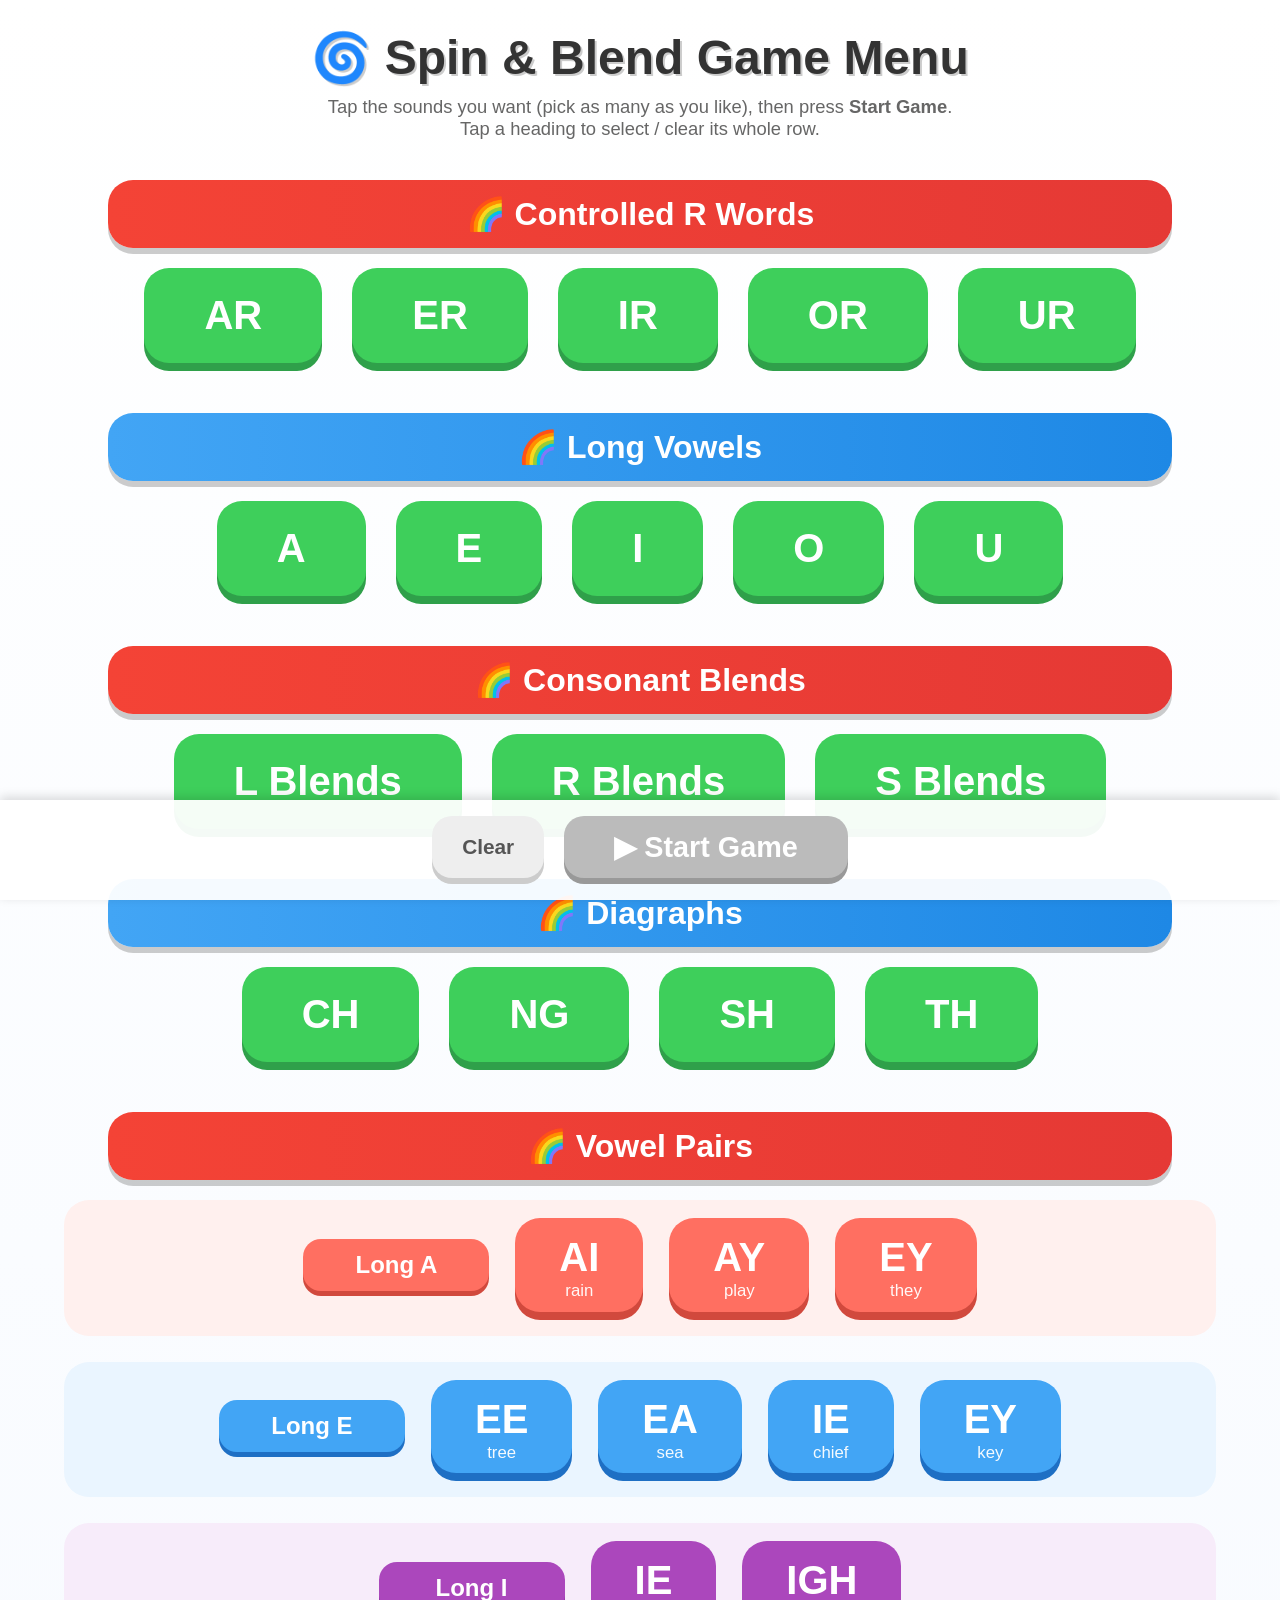
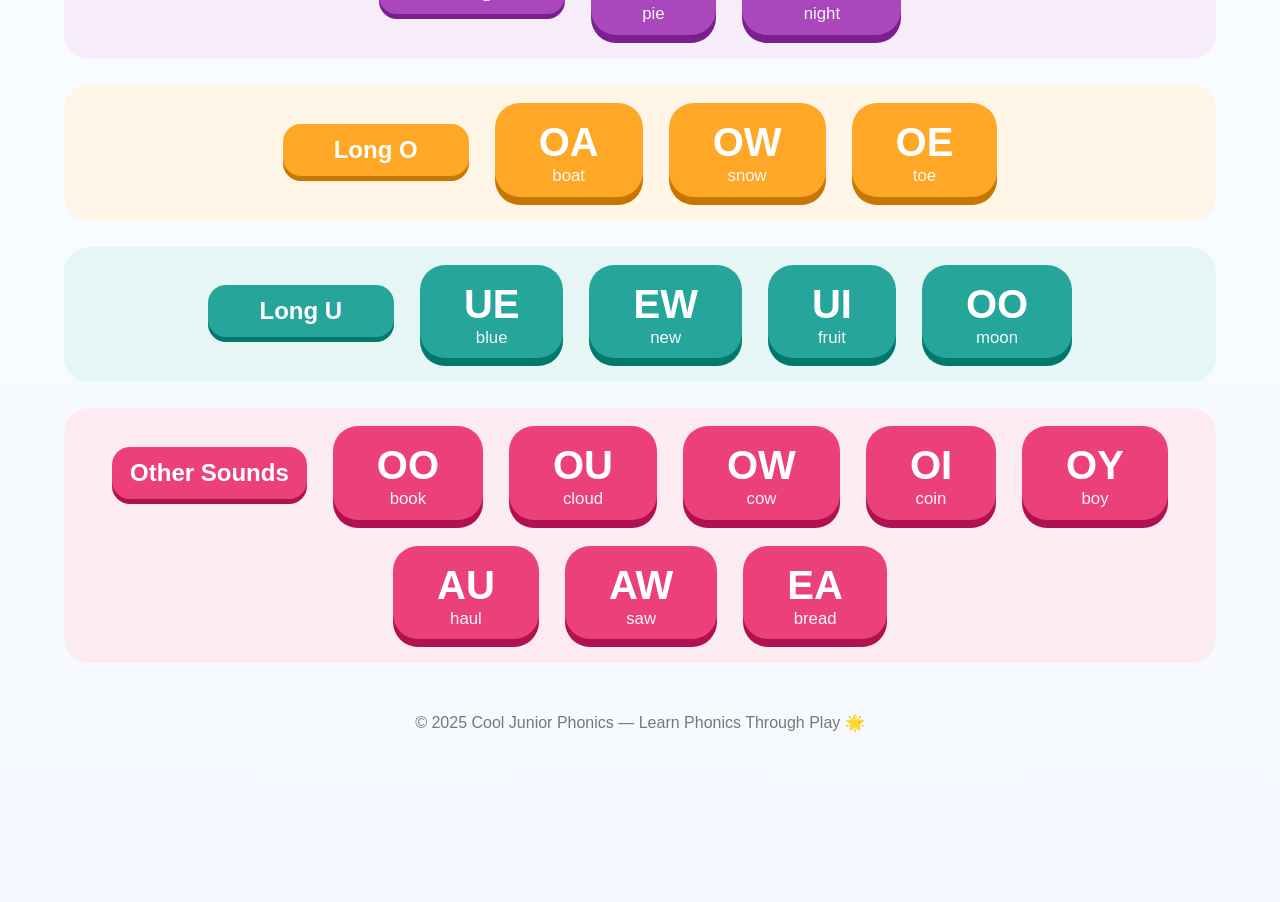
<file: index.html>
<!DOCTYPE html>
<html lang="en">
<head>
  <meta charset="UTF-8">
  <meta name="viewport" content="width=device-width, initial-scale=1.0">
  <meta name="apple-mobile-web-app-capable" content="yes">
  <title>Spin &amp; Blend Game Menu</title>
  <link rel="stylesheet" href="index.css">
</head>
<body>

  <header>
    <h1>🌀 Spin &amp; Blend Game Menu</h1>
    <p class="hint">Tap the sounds you want (pick as many as you like), then press <b>Start Game</b>.<br>Tap a heading to select / clear its whole row.</p>
  </header>

  <!-- Controlled R Words -->
  <div class="banner red" data-group="r">🌈 Controlled R Words</div>
  <div class="menu-container" data-group="r">
    <button class="menu-btn" data-set="controlled_ar">AR</button>
    <button class="menu-btn" data-set="controlled_er">ER</button>
    <button class="menu-btn" data-set="controlled_ir">IR</button>
    <button class="menu-btn" data-set="controlled_or">OR</button>
    <button class="menu-btn" data-set="controlled_ur">UR</button>
  </div>

  <!-- Long Vowels -->
  <div class="banner blue" data-group="long">🌈 Long Vowels</div>
  <div class="menu-container" data-group="long">
    <button class="menu-btn" data-set="longvowels_a">A</button>
    <button class="menu-btn" data-set="longvowels_e">E</button>
    <button class="menu-btn" data-set="longvowels_i">I</button>
    <button class="menu-btn" data-set="longvowels_o">O</button>
    <button class="menu-btn" data-set="longvowels_u">U</button>
  </div>

  <!-- Consonant Blends -->
  <div class="banner red" data-group="blends">🌈 Consonant Blends</div>
  <div class="menu-container" data-group="blends">
    <button class="menu-btn" data-set="consonantblend_l">L Blends</button>
    <button class="menu-btn" data-set="consonantblend_r">R Blends</button>
    <button class="menu-btn" data-set="consonantblend_s">S Blends</button>
  </div>

  <!-- Diagraphs -->
  <div class="banner blue" data-group="dg">🌈 Diagraphs</div>
  <div class="menu-container" data-group="dg">
    <button class="menu-btn" data-set="diagraphs_ch">CH</button>
    <button class="menu-btn" data-set="diagraphs_ng">NG</button>
    <button class="menu-btn" data-set="diagraphs_sh">SH</button>
    <button class="menu-btn" data-set="diagraphs_th">TH</button>
  </div>

  <!-- Vowel Pairs (one colour + one line per sound) -->
  <div class="banner red" data-group="vp">🌈 Vowel Pairs</div>
  <div class="vp-wrap" data-group="vp">

    <div class="vp-row c-a">
      <div class="vp-label">Long A</div>
      <button class="menu-btn vp" data-set="vp_ai">AI<small>rain</small></button>
      <button class="menu-btn vp" data-set="vp_ay">AY<small>play</small></button>
      <button class="menu-btn vp" data-set="vp_ey_a">EY<small>they</small></button>
    </div>

    <div class="vp-row c-e">
      <div class="vp-label">Long E</div>
      <button class="menu-btn vp" data-set="vp_ee">EE<small>tree</small></button>
      <button class="menu-btn vp" data-set="vp_ea">EA<small>sea</small></button>
      <button class="menu-btn vp" data-set="vp_ie_e">IE<small>chief</small></button>
      <button class="menu-btn vp" data-set="vp_ey_e">EY<small>key</small></button>
    </div>

    <div class="vp-row c-i">
      <div class="vp-label">Long I</div>
      <button class="menu-btn vp" data-set="vp_ie_i">IE<small>pie</small></button>
      <button class="menu-btn vp" data-set="vp_igh">IGH<small>night</small></button>
    </div>

    <div class="vp-row c-o">
      <div class="vp-label">Long O</div>
      <button class="menu-btn vp" data-set="vp_oa">OA<small>boat</small></button>
      <button class="menu-btn vp" data-set="vp_ow_o">OW<small>snow</small></button>
      <button class="menu-btn vp" data-set="vp_oe">OE<small>toe</small></button>
    </div>

    <div class="vp-row c-u">
      <div class="vp-label">Long U</div>
      <button class="menu-btn vp" data-set="vp_ue">UE<small>blue</small></button>
      <button class="menu-btn vp" data-set="vp_ew">EW<small>new</small></button>
      <button class="menu-btn vp" data-set="vp_ui">UI<small>fruit</small></button>
      <button class="menu-btn vp" data-set="vp_oo_long">OO<small>moon</small></button>
    </div>

    <div class="vp-row c-x">
      <div class="vp-label">Other Sounds</div>
      <button class="menu-btn vp" data-set="vp_oo_short">OO<small>book</small></button>
      <button class="menu-btn vp" data-set="vp_ou">OU<small>cloud</small></button>
      <button class="menu-btn vp" data-set="vp_ow_ou">OW<small>cow</small></button>
      <button class="menu-btn vp" data-set="vp_oi">OI<small>coin</small></button>
      <button class="menu-btn vp" data-set="vp_oy">OY<small>boy</small></button>
      <button class="menu-btn vp" data-set="vp_au">AU<small>haul</small></button>
      <button class="menu-btn vp" data-set="vp_aw">AW<small>saw</small></button>
      <button class="menu-btn vp" data-set="vp_ea_short">EA<small>bread</small></button>
    </div>

  </div>

  <footer>
    <p>© 2025 Cool Junior Phonics — Learn Phonics Through Play 🌟</p>
  </footer>

  <!-- Start bar -->
  <div id="startBar">
    <button id="clearBtn">Clear</button>
    <button id="startBtn" disabled>▶ Start Game</button>
  </div>

  <script>
    const buttons = [...document.querySelectorAll('.menu-btn')];
    const startBtn = document.getElementById('startBtn');
    const STORE = 'spinblend_selected';

    function selected() {
      return buttons.filter(b => b.classList.contains('selected')).map(b => b.dataset.set);
    }
    function refresh() {
      const n = selected().length;
      startBtn.disabled = n === 0;
      startBtn.textContent = n === 0 ? '▶ Start Game' : `▶ Start Game (${n} sound${n > 1 ? 's' : ''})`;
      try { localStorage.setItem(STORE, JSON.stringify(selected())); } catch (e) {}
    }

    buttons.forEach(b => b.addEventListener('click', () => {
      b.classList.toggle('selected');
      refresh();
    }));

    // tap a heading = select all in that section (or clear if all already selected)
    document.querySelectorAll('.banner').forEach(banner => {
      banner.addEventListener('click', () => {
        const group = document.querySelector(`.menu-container[data-group="${banner.dataset.group}"], .vp-wrap[data-group="${banner.dataset.group}"]`);
        const btns = [...group.querySelectorAll('.menu-btn')];
        const allOn = btns.every(b => b.classList.contains('selected'));
        btns.forEach(b => b.classList.toggle('selected', !allOn));
        refresh();
      });
    });

    // tap a vowel-pair row label = select / clear that sound's line
    document.querySelectorAll('.vp-label').forEach(label => {
      label.addEventListener('click', () => {
        const btns = [...label.parentElement.querySelectorAll('.menu-btn')];
        const allOn = btns.every(b => b.classList.contains('selected'));
        btns.forEach(b => b.classList.toggle('selected', !allOn));
        refresh();
      });
    });

    document.getElementById('clearBtn').addEventListener('click', () => {
      buttons.forEach(b => b.classList.remove('selected'));
      refresh();
    });

    startBtn.addEventListener('click', () => {
      const sets = selected();
      if (!sets.length) return;
      window.location.href = 'game.html?sets=' + sets.join(',');
    });

    // remember last selection
    try {
      const saved = JSON.parse(localStorage.getItem(STORE) || '[]');
      buttons.forEach(b => b.classList.toggle('selected', saved.includes(b.dataset.set)));
    } catch (e) {}
    refresh();
  </script>

</body>
</html>
</file>
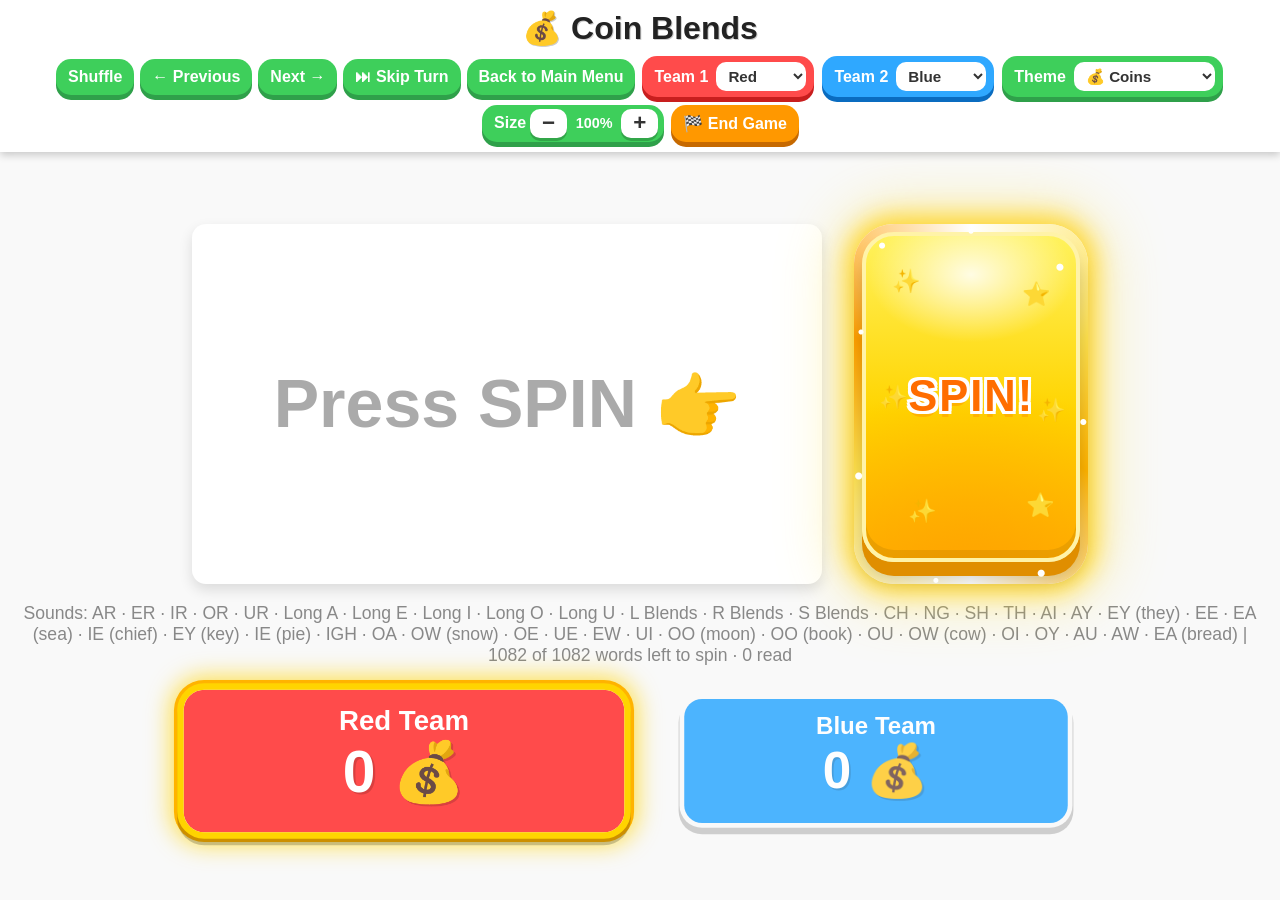
<file: game.html>
<!DOCTYPE html>
<html lang="en">
<head>
  <meta charset="UTF-8" />
  <meta name="viewport" content="width=device-width, initial-scale=1.0, maximum-scale=1.0, user-scalable=no" />
  <meta name="apple-mobile-web-app-capable" content="yes">
  <meta name="apple-mobile-web-app-status-bar-style" content="black-translucent">
  <title>Coin Blends Game</title>
  <link rel="stylesheet" href="style.css" />
</head>
<body>
  <header>
    <h1 id="title">💰 Coin Blends</h1>
    <div class="button-row">
      <button id="shuffleBtn">Shuffle</button>
      <button id="prevWordBtn">← Previous</button>
      <button id="nextWordBtn">Next →</button>
      <button id="skipBtn">⏭ Skip Turn</button>
      <button id="mainMenuBtn">Back to Main Menu</button>

      <label class="team-pick" id="pick1">Team 1
        <select id="color1"></select>
      </label>
      <label class="team-pick" id="pick2">Team 2
        <select id="color2"></select>
      </label>

      <label class="theme-pick">Theme
        <select id="themeSel">
          <option value="coins">💰 Coins</option>
          <option value="diamond">💎 Diamond</option>
          <option value="teddy">🧸 Teddy Bear</option>
          <option value="gift">🎁 Gift</option>
          <option value="pumpkin">🎃 Pumpkin</option>
          <option value="cookie">🍪 Cookie</option>
          <option value="burger">🍔 Burger</option>
          <option value="mushroom">🍄 Mushroom</option>
          <option value="banana">🍌 Banana</option>
          <option value="rainbow">🌈 Rainbow</option>
          <option value="monkey">🐵 Monkey</option>
          <option value="pig">🐷 Pig</option>
        </select>
      </label>

      <span class="size-pick">Size
        <button id="zoomOut" aria-label="Smaller">−</button>
        <span id="zoomVal">100%</span>
        <button id="zoomIn" aria-label="Bigger">+</button>
      </span>

      <button id="endGameBtn">🏁 End Game</button>
    </div>
  </header>

  <main id="game-area">

    <!-- Word box + spin button -->
    <div id="playRow">
      <div id="wordBox" title="Tap when the word is read correctly">
        <div id="superTag">🌟 Super Word! 7 coins 🌟</div>
        <div id="wordInner"></div>
      </div>

      <div id="spinWrap">
        <button id="spinBtn">
          <span class="glit g1">✨</span><span class="glit g2">⭐</span><span class="glit g3">✨</span>
          <span class="glit g4">⭐</span><span class="glit g5">✨</span><span class="glit g6">✨</span>
          <span class="spin-text">SPIN!</span>
        </button>
      </div>
    </div>

    <!-- sounds + words left, one line -->
    <div id="infoLine"></div>

    <!-- Team scoreboards, side by side -->
    <div id="teams">
      <section class="team" id="team-t1" data-team="t1">
        <div class="team-name" id="name-t1">Red Team</div>
        <div class="team-score"><span id="score-t1">0</span> <span class="bag">💰</span></div>
        <div class="team-words" id="words-t1"></div>
      </section>

      <section class="team" id="team-t2" data-team="t2">
        <div class="team-name" id="name-t2">Blue Team</div>
        <div class="team-score"><span id="score-t2">0</span> <span class="bag">💰</span></div>
        <div class="team-words" id="words-t2"></div>
      </section>
    </div>

  </main>

  <!-- stars / sparkles / money bags layer -->
  <div id="fxLayer"></div>

  <!-- Winner popup -->
  <div id="endPopup" class="popup">
    <div class="popup-content">
      <div id="trophy">🏆</div>
      <h2 id="winnerText">Red Team Wins!</h2>
      <div id="finalScores"></div>
      <div class="popup-btns">
        <button id="playAgainBtn">🔄 Play Again</button>
        <button id="popupMenuBtn">🏠 Main Menu</button>
        <button id="closePopupBtn">Keep Playing</button>
      </div>
    </div>
  </div>

  <script src="game.js"></script>
</body>
</html>
</file>
<file: index.css>
body {
  background: linear-gradient(#fff, #f5f9ff);
  font-family: "Comic Sans MS", "Chalkboard SE", "Comic Neue", "Trebuchet MS", "Helvetica Neue", Arial, sans-serif;
  text-align: center;
  margin: 0;
  padding: 0 0 130px; /* room for the start bar */
}

h1 {
  font-size: 3em;
  color: #333;
  text-shadow: 2px 2px #ccc;
  margin-top: 30px;
  margin-bottom: 10px;
}

.hint {
  color: #666;
  font-size: 1.15em;
  margin: 0 20px;
}

.banner {
  width: 80%;
  margin: 40px auto 20px auto;
  border-radius: 25px;
  padding: 15px 20px;
  color: white;
  font-size: 2em;
  font-weight: bold;
  box-shadow: 0 6px rgba(0, 0, 0, 0.2);
  cursor: pointer;
  user-select: none;
}

.banner.yellow { background: linear-gradient(90deg, #ffeb3b, #fdd835); color: #333; }
.banner.red    { background: linear-gradient(90deg, #f44336, #e53935); color: white; }
.banner.blue   { background: linear-gradient(90deg, #42a5f5, #1e88e5); color: white; }

/* === Bright Green Letter Buttons (same as Racing Game) === */
.menu-container {
  display: flex;
  justify-content: center;
  align-items: center;
  flex-wrap: wrap;
  gap: 30px;
  margin-top: 20px;
  margin-bottom: 50px;
}

.menu-btn {
  --btn: #3ecf5b;
  --shade: #2fa04a;
  position: relative;
  background-color: var(--btn);
  color: white;
  font-family: inherit;
  font-size: 2.5em;
  font-weight: bold;
  border: none;
  border-radius: 25px;
  padding: 25px 60px;
  cursor: pointer;
  box-shadow: 0 8px var(--shade);
  transition: all 0.2s ease;
  -webkit-tap-highlight-color: transparent;
}

@media (hover: hover) {
  .menu-btn:hover {
    background-color: var(--shade);
    transform: translateY(4px);
  }
}

/* ✅ selected (multi-select) */
.menu-btn.selected {
  background-color: var(--shade);
  transform: translateY(6px);
  box-shadow: 0 2px var(--shade), 0 0 0 6px #ffd54f, 0 0 18px 6px rgba(255, 213, 79, 0.8);
}
.menu-btn.selected::after {
  content: "✓";
  position: absolute;
  top: -14px;
  right: -14px;
  width: 42px;
  height: 42px;
  line-height: 42px;
  border-radius: 50%;
  background: #ffd54f;
  color: #333;
  font-size: 0.6em;
  box-shadow: 0 3px 6px rgba(0,0,0,0.25);
}

/* === Vowel Pairs: one colour + one line per sound === */
.vp-wrap {
  width: 90%;
  margin: 10px auto 50px;
  display: flex;
  flex-direction: column;
  gap: 26px;
}

.vp-row {
  display: flex;
  justify-content: center;
  align-items: center;
  flex-wrap: wrap;
  gap: 26px;
  padding: 18px 20px 24px;
  border-radius: 25px;
  background: var(--tint);
}

.vp-label {
  min-width: 150px;
  padding: 12px 18px;
  border-radius: 18px;
  background: var(--btn);
  color: white;
  font-size: 1.5em;
  font-weight: bold;
  box-shadow: 0 5px var(--shade);
  cursor: pointer;
  user-select: none;
}

.menu-btn.vp {
  padding: 18px 44px 12px;
  line-height: 1.05;
}
.menu-btn.vp small {
  display: block;
  font-size: 0.42em;
  font-weight: normal;
  opacity: 0.95;
  margin-top: 4px;
}

/* sound colours */
.c-a { --btn: #ff6f61; --shade: #d1493d; --tint: #fff0ee; }
.c-e { --btn: #42a5f5; --shade: #1e6fc4; --tint: #eaf5ff; }
.c-i { --btn: #ab47bc; --shade: #7b1f8f; --tint: #f7ecfa; }
.c-o { --btn: #ffa726; --shade: #c77700; --tint: #fff5e6; }
.c-u { --btn: #26a69a; --shade: #00796b; --tint: #e6f6f4; }
.c-x { --btn: #ec407a; --shade: #b0124f; --tint: #fdebf2; }
.c-a .menu-btn { --btn: #ff6f61; --shade: #d1493d; }
.c-e .menu-btn { --btn: #42a5f5; --shade: #1e6fc4; }
.c-i .menu-btn { --btn: #ab47bc; --shade: #7b1f8f; }
.c-o .menu-btn { --btn: #ffa726; --shade: #c77700; }
.c-u .menu-btn { --btn: #26a69a; --shade: #00796b; }
.c-x .menu-btn { --btn: #ec407a; --shade: #b0124f; }

footer {
  font-size: 1em;
  color: #777;
  margin-bottom: 40px;
}

/* === Start bar === */
#startBar {
  position: fixed;
  left: 0;
  right: 0;
  bottom: 0;
  display: flex;
  justify-content: center;
  gap: 20px;
  padding: 16px 10px 22px;
  background: rgba(255, 255, 255, 0.95);
  box-shadow: 0 -3px 10px rgba(0,0,0,0.15);
  z-index: 10;
}
#startBar button {
  font-family: inherit;
  font-weight: bold;
  border: none;
  border-radius: 20px;
  cursor: pointer;
  transition: transform 0.1s;
}
#startBtn {
  background: #3ecf5b;
  color: white;
  font-size: 1.8em;
  padding: 14px 50px;
  box-shadow: 0 6px #2fa04a;
}
#startBtn:active { transform: translateY(4px); box-shadow: 0 2px #2fa04a; }
#startBtn:disabled { background: #bbb; box-shadow: 0 6px #999; cursor: default; }
#clearBtn {
  background: #eee;
  color: #555;
  font-size: 1.3em;
  padding: 14px 30px;
  box-shadow: 0 6px #ccc;
}
#clearBtn:active { transform: translateY(4px); box-shadow: 0 2px #ccc; }

@media (max-width: 700px) {
  h1 { font-size: 2em; }
  .banner { font-size: 1.4em; width: 85%; }
  .menu-btn { font-size: 1.8em; padding: 18px 36px; }
  .menu-btn.vp { padding: 14px 28px 10px; }
  .vp-label { min-width: 0; width: 100%; }
}
</file>
<file: style.css>
/* 🌟 General Layout (same base as Racing Game) */
body {
  background-color: var(--bg);
  background-image: var(--bg-img, none);
  background-size: var(--bg-size, auto);
  font-family: "Comic Sans MS", "Chalkboard SE", "Comic Neue", "Trebuchet MS", "Helvetica Neue", Arial, sans-serif;
  text-align: center;
  margin: 0;
  padding: 0;
  overflow-x: hidden;
  -webkit-tap-highlight-color: transparent;
}

/* 🧱 Header */
header {
  background-color: #fff;
  padding: 6px 10px;
  box-shadow: 0 3px 8px rgba(0,0,0,0.2);
  position: relative;
  z-index: 5;
}
h1 {
  font-size: 2em;
  color: #222;
  text-shadow: 1px 1px #ccc;
  margin: 3px 0;
}
.button-row {
  margin-top: 5px;
  display: flex;
  flex-wrap: wrap;
  justify-content: center;
  align-items: center;
}
.button-row button {
  background-color: var(--hb);
  color: white;
  border: none;
  border-radius: 15px;
  padding: 9px 12px;
  font-family: inherit;
  font-weight: bold;
  font-size: 1em;
  margin: 3px;
  cursor: pointer;
  box-shadow: 0 5px var(--hb-d);
  transition: transform 0.15s;
}
.button-row button:hover { transform: scale(1.08); }
.button-row button:active { transform: translateY(3px); box-shadow: 0 2px var(--hb-d); }
.button-row #endGameBtn { background: #ff9800; box-shadow: 0 5px #c66900; }
.button-row #endGameBtn:active { box-shadow: 0 2px #c66900; }

/* 🎨 team colour dropdowns */
.team-pick {
  --team: #ff4b4b;
  --team-dark: #c81e1e;
  --team-text: #fff;
  display: inline-flex;
  align-items: center;
  gap: 8px;
  margin: 4px;
  padding: 6px 8px 6px 12px;
  border-radius: 15px;
  background: var(--team);
  box-shadow: 0 5px var(--team-dark);
  color: var(--team-text);
  font-weight: bold;
  font-size: 1em;
}
.team-pick select {
  font-family: inherit;
  font-size: 0.95em;
  font-weight: bold;
  border: none;
  border-radius: 10px;
  padding: 5px 8px;
  color: #333;
  background: white;
  cursor: pointer;
}

/* 🧩 Game area */
#game-area {
  display: flex;
  flex-direction: column;
  align-items: center;
  padding: 8vh 16px 30px;
}

/* ⬜ Word box + 🟡 Spin — centred, ~2/3 of the screen */
#playRow {
  --row-h: clamp(220px, 40vh, 470px);
  --row-w: min(70vw, 1300px);
  width: min(calc(var(--row-w) * var(--zoom, 1)), 96vw);
  height: calc(var(--row-h) * var(--zoom, 1));
  display: flex;
  align-items: stretch;
  justify-content: center;
  gap: 2.5vw;
}

#wordBox {
  position: relative;
  flex: 1;
  min-width: 0;
  background: white;
  border-radius: 14px;
  box-shadow: 0 6px 14px rgba(0,0,0,0.12);
  display: flex;
  flex-direction: column;
  align-items: center;
  justify-content: center;
  overflow: hidden;
  cursor: pointer;
  user-select: none;
  transition: background-color 0.3s ease;
}
#wordBox.done { background-color: var(--done, #ffe066); } /* random bright rainbow colour */

/* press: bob down, then release */
#wordBox.pressing { transform: translateY(8px) scale(0.98); box-shadow: 0 2px 6px rgba(0,0,0,0.12); }
#wordBox.bob { animation: markPress 1s ease-in-out; }
@keyframes markPress {
  0%   { transform: translateY(10px) scale(0.97) rotate(0); }
  15%  { transform: translateY(-8px) scale(1.04) rotate(0); }
  25%  { transform: translateY(0) scale(1.02) rotate(-3deg) translateX(-12px); }
  37%  { transform: scale(1.02) rotate(3deg) translateX(12px); }
  49%  { transform: scale(1.02) rotate(-3deg) translateX(-10px); }
  61%  { transform: scale(1.01) rotate(2.5deg) translateX(8px); }
  73%  { transform: scale(1.01) rotate(-1.5deg) translateX(-5px); }
  86%  { transform: rotate(1deg) translateX(3px); }
  100% { transform: translateY(0) scale(1) rotate(0) translateX(0); }
}
@keyframes celebrateShake {
  0%, 100% { transform: rotate(0) translateX(0); }
  15% { transform: rotate(-3deg) translateX(-10px); }
  30% { transform: rotate(3deg) translateX(10px); }
  45% { transform: rotate(-2.5deg) translateX(-8px); }
  60% { transform: rotate(2deg) translateX(6px); }
  75% { transform: rotate(-1deg) translateX(-3px); }
}
@keyframes bobRelease {
  0%   { transform: translateY(10px) scale(0.97); }
  55%  { transform: translateY(-8px) scale(1.03); }
  100% { transform: translateY(0) scale(1); }
}
#wordBox.spinning { animation: boxWobble 0.25s ease-in-out infinite; }
@keyframes boxWobble { 0%,100% { transform: translateY(0); } 50% { transform: translateY(-4px); } }
#wordBox.land { animation: land 0.45s cubic-bezier(.34,1.56,.64,1); }
@keyframes land { 0% { transform: scale(0.94); } 100% { transform: scale(1); } }
#wordBox.shake { animation: shake 0.35s cubic-bezier(.36,.07,.19,.97); }
@keyframes shake {
  0%   { transform: translateX(0); }
  20%  { transform: translateX(-6px); }
  40%  { transform: translateX(6px); }
  60%  { transform: translateX(-4px); }
  80%  { transform: translateX(4px); }
  100% { transform: translateX(0); }
}

/* word font — follows the lesson pages */
#wordInner {
  font-family: "Arial Rounded MT Bold", "Helvetica Neue", Arial, sans-serif;
  font-size: 94px;
  font-weight: bold;
  letter-spacing: 0.10em;
  white-space: nowrap;
  color: #111;
  padding-bottom: 0.3em; /* room for dots */
}
#wordInner.roll { animation: roll 0.12s ease-out; }
@keyframes roll {
  0%   { transform: translateY(-70%); opacity: 0.2; filter: blur(3px); }
  100% { transform: translateY(0); opacity: 1; filter: blur(0); }
}
#wordInner.placeholder {
  font-family: "Comic Sans MS", "Chalkboard SE", "Comic Neue", "Trebuchet MS", "Helvetica Neue", Arial, sans-serif;
  letter-spacing: 0;
  color: #aaa;
  padding-bottom: 0;
}

#wordInner .snd {
  position: relative;
  display: inline-block;
  margin: 0 0.05em;
}
/* ONE dot under each sound */
#wordInner .snd::after {
  content: "•";
  position: absolute;
  left: 50%;
  transform: translateX(-50%);
  bottom: -0.8em;
  font-size: 0.5em;
  color: #111;
}
#wordInner .snd.vowel { color: red; }
#wordInner .snd.multi {
  text-decoration: underline;
  text-decoration-thickness: 0.06em;
  text-underline-offset: 0.1em;
  text-decoration-color: #111;
}
#wordInner .snd.silent { color: #b5b5b5; }
#wordInner .snd.silent::after { content: none; }

/* 🎉 reward message inside the coloured box */
#wordInner.reward {
  font-family: "Comic Sans MS", "Chalkboard SE", "Comic Neue", "Trebuchet MS", "Helvetica Neue", Arial, sans-serif;
  letter-spacing: 0;
  white-space: normal;
  padding: 0 16px;
  line-height: 1.15;
  color: #4a3200;
  animation: rewardPop 0.6s cubic-bezier(.34,1.56,.64,1);
}
#wordInner.reward .wow {
  display: block;
  font-size: 1em;
  white-space: nowrap;
  color: #3a2400;
  text-shadow: 0 2px 0 rgba(255,255,255,0.5);
}
/* the number: big, white, outlined so it stands out */
#wordInner.reward .num {
  display: inline-block;
  color: #fff;
  font-size: 1.35em;
  padding: 0 0.08em;
  text-shadow:
    -2px -2px 0 #3a2400, 2px -2px 0 #3a2400, -2px 2px 0 #3a2400, 2px 2px 0 #3a2400,
    0 -2px 0 #3a2400, 0 2px 0 #3a2400, -2px 0 0 #3a2400, 2px 0 0 #3a2400,
    0 4px 0 rgba(0,0,0,0.25);
}
/* 💰 the focus: big, shiny glow, bobbing */
#wordInner.reward .bags {
  display: block;
  white-space: nowrap;
  font-size: 2.6em;
  margin-top: 0.1em;
  line-height: 1.2;
}
#wordInner.reward .bags span {
  display: inline-block;
  margin: 0 0.04em;
  filter: drop-shadow(0 0 6px #fff) drop-shadow(0 0 14px var(--item-glow)) drop-shadow(0 0 24px var(--item-glow2));
  animation: var(--item-anim, bob 1s ease-in-out infinite);
}
@keyframes rewardPop {
  0%   { transform: scale(0.3) rotate(-8deg); opacity: 0; }
  100% { transform: scale(1) rotate(0); opacity: 1; }
}

/* 🟡 Spin button — kiddy yellow, glittery, pulsing */
@property --ang {
  syntax: "<angle>";
  initial-value: 0deg;
  inherits: false;
}
#spinWrap {
  width: calc(clamp(130px, 17vw, 260px) * var(--zoom, 1));
  flex-shrink: 0;
  position: relative;
  padding: 8px;
  border-radius: 40px;
  /* glittery gold-and-white outline */
  background: conic-gradient(from var(--ang), #fff, var(--ring1), var(--ring2), #fff, var(--ring1), var(--ring3), #fff);
  box-shadow: 0 0 24px 8px var(--glow), 0 0 60px 16px var(--glow2);
  animation: ring 2.2s linear infinite, pulse 1.1s ease-in-out infinite;
}
/* glitter dots on the outline */
#spinWrap::after {
  content: "";
  position: absolute;
  inset: 0;
  border-radius: inherit;
  pointer-events: none;
  background:
    radial-gradient(circle at 12% 6%,  #fff 0 2.5px, transparent 3.5px),
    radial-gradient(circle at 50% 2%,  #fff 0 2px,   transparent 3px),
    radial-gradient(circle at 88% 12%, #fff 0 3px,   transparent 4px),
    radial-gradient(circle at 98% 55%, #fff 0 2.5px, transparent 3.5px),
    radial-gradient(circle at 80% 97%, #fff 0 3px,   transparent 4px),
    radial-gradient(circle at 35% 99%, #fff 0 2px,   transparent 3px),
    radial-gradient(circle at 2% 70%,  #fff 0 3px,   transparent 4px),
    radial-gradient(circle at 3% 30%,  #fff 0 2px,   transparent 3px);
  animation: twinkle 0.7s ease-in-out infinite alternate;
}
@keyframes ring { to { --ang: 360deg; } }
@keyframes pulse {
  0%, 100% { transform: scale(1); }
  50%      { transform: scale(1.07); box-shadow: 0 0 34px 14px var(--glow), 0 0 80px 24px var(--glow2); }
}
@keyframes pulseSmall {
  0%, 100% { transform: scale(1); }
  50%      { transform: scale(1.03); box-shadow: 0 0 34px 14px var(--glow); }
}
@keyframes twinkle { from { opacity: 0.2; } to { opacity: 1; } }
@keyframes bob {
  0%, 100% { transform: translateY(0); }
  50%      { transform: translateY(-10px); }
}

#spinBtn {
  position: relative;
  overflow: hidden;
  width: 100%;
  height: calc(100% - 14px);
  border: 4px solid var(--s-border);
  border-radius: 32px;
  /* bubbly kiddy yellow with a glossy shine */
  background:
    radial-gradient(ellipse 70% 30% at 50% 12%, rgba(255,255,255,0.85), rgba(255,255,255,0) 70%),
    radial-gradient(circle at 50% 120%, var(--s-deep), transparent 60%),
    linear-gradient(180deg, var(--s1) 0%, var(--s2) 55%, var(--s3) 100%);
  color: var(--s-text);
  font-family: "Comic Sans MS", "Chalkboard SE", "Comic Neue", "Trebuchet MS", "Helvetica Neue", Arial, sans-serif;
  font-weight: 900;
  cursor: pointer;
  box-shadow: 0 14px var(--s-shadow), 0 18px 18px rgba(0,0,0,0.18), inset 0 -8px 0 rgba(0,0,0,0.08);
  transition: transform 0.07s ease, box-shadow 0.07s ease;
}
#spinBtn .spin-text {
  position: relative;
  z-index: 2;
  font-size: calc(clamp(1.9em, 3.4vw, 3.6em) * var(--zoom, 1));
  letter-spacing: 2px;
  /* chunky white outline on the letters */
  text-shadow:
    -3px -3px 0 #fff, 3px -3px 0 #fff, -3px 3px 0 #fff, 3px 3px 0 #fff,
    0 -3px 0 #fff, 0 3px 0 #fff, -3px 0 0 #fff, 3px 0 0 #fff,
    0 6px 0 var(--s-text-shadow);
}
/* little twinkling sparkles inside the button */
#spinBtn .glit {
  position: absolute;
  z-index: 1;
  font-size: clamp(16px, 1.8vw, 28px);
  animation: glit 1.2s ease-in-out infinite;
  pointer-events: none;
}
#spinBtn .g1 { top: 10%; left: 12%; animation-delay: 0s; }
#spinBtn .g2 { top: 14%; right: 12%; animation-delay: 0.3s; }
#spinBtn .g3 { top: 46%; left: 6%; animation-delay: 0.6s; }
#spinBtn .g4 { bottom: 12%; right: 10%; animation-delay: 0.15s; }
#spinBtn .g5 { bottom: 10%; left: 20%; animation-delay: 0.9s; }
#spinBtn .g6 { top: 50%; right: 5%; animation-delay: 0.45s; }
@keyframes glit {
  0%, 100% { transform: scale(0.4) rotate(0deg); opacity: 0.3; }
  50%      { transform: scale(1.15) rotate(25deg); opacity: 1; }
}

/* PRESSED: pushes right down */
#spinBtn.pressed {
  transform: translateY(14px) scale(0.95);
  box-shadow: 0 0 var(--s-shadow), 0 2px 4px rgba(0,0,0,0.18), inset 0 6px 10px rgba(0,0,0,0.2);
}
/* RELEASE: big bounce back up */
#spinBtn.bounce { animation: bounceUp 0.6s cubic-bezier(.28,1.8,.5,1); }
@keyframes bounceUp {
  0%   { transform: translateY(14px) scale(0.95); }
  45%  { transform: translateY(-16px) scale(1.06); }
  70%  { transform: translateY(4px) scale(0.99); }
  100% { transform: translateY(0) scale(1); }
}

/* not active (waiting for the word to be marked) */
#spinWrap.off {
  background: #e3e3e3;
  box-shadow: none;
  animation: none;
}
#spinWrap.off::after { display: none; }
#spinWrap.off #spinBtn {
  background: #f3f0dc;
  border-color: #f3f0dc;
  color: #cfc6a0;
  box-shadow: 0 14px #d6cfae;
  transform: none;
  cursor: default;
}
#spinWrap.off #spinBtn .spin-text { text-shadow: none; }
#spinWrap.off #spinBtn .glit { display: none; }

/* expanding gold ring when the spin is pressed */
.spin-ring {
  position: absolute;
  border: 8px solid var(--ring2);
  border-radius: 40px;
  box-shadow: 0 0 20px var(--ring1), inset 0 0 20px var(--ring1);
  animation: ringOut 0.8s ease-out forwards;
}
@keyframes ringOut {
  from { transform: translate(-50%, -50%) scale(1); opacity: 1; }
  to   { transform: translate(-50%, -50%) scale(1.9); opacity: 0; }
}

/* info line: sounds · words left */
#infoLine {
  margin: 2.2vh 0 1.5vh;
  color: #888;
  font-size: 1.1em;
}

/* 🏆 Team scoreboards — centred, side by side */
#teams {
  display: flex;
  justify-content: center;
  align-items: flex-start;
  gap: 4vw;
  width: min(70vw, 1300px);
  padding-top: 1vh;
}
.team {
  --team: #ff4b4b;
  --team-dark: #c81e1e;
  --team-text: #fff;
  width: min(30vw, 380px);
  border-radius: 25px;
  padding: 14px 14px 16px;
  color: var(--team-text);
  border: 6px solid transparent;
  background: var(--team) padding-box;
  box-shadow: 0 6px rgba(0,0,0,0.2);
  cursor: pointer;
  user-select: none;
  transform: scale(0.94);
  opacity: 0.85;
  transition: transform 0.3s, opacity 0.3s;
}
.team-name { font-size: 1.6em; font-weight: bold; }
.team-score {
  font-size: 3.4em;
  font-weight: bold;
  margin: 2px 0 8px;
  text-shadow: 2px 2px rgba(0,0,0,0.15);
}
.team-score span { display: inline-block; }
/* 💰 always wiggling */
.team-score .bag { animation: wiggle 0.9s ease-in-out infinite; transform-origin: 50% 90%; }
@keyframes wiggle {
  0%, 100% { transform: rotate(0); }
  20% { transform: rotate(-14deg); }
  40% { transform: rotate(12deg); }
  60% { transform: rotate(-8deg); }
  80% { transform: rotate(5deg); }
}
.team-score span.pop { animation: scorePop 0.6s ease; }
@keyframes scorePop {
  0% { transform: scale(1); }
  40% { transform: scale(1.6); color: #fff59d; }
  100% { transform: scale(1); }
}

/* active team: a bit bigger with a gold outline */
.team.active {
  opacity: 1;
  transform: scale(1.08);
  border-color: var(--act);
  box-shadow: 0 6px rgba(0,0,0,0.2), 0 0 0 3px var(--act2), 0 0 22px 6px var(--act-glow);
}

.team-words {
  display: flex;
  flex-wrap: wrap;
  justify-content: center;
  gap: 6px;
  max-height: 22vh;
  overflow-y: auto;
}
.team-words span {
  background: rgba(255,255,255,0.9);
  color: #333;
  border-radius: 12px;
  padding: 3px 10px;
  font-size: 1em;
  font-family: "Arial Rounded MT Bold", "Helvetica Neue", Arial, sans-serif;
  font-weight: bold;
}

/* ✨ effects layer */
#fxLayer {
  position: fixed;
  inset: 0;
  pointer-events: none;
  z-index: 50;
  overflow: hidden;
}
.star, .sparkle {
  position: absolute;
  transform: translate(-50%, -50%) scale(0.3);
  animation: burst 1.1s cubic-bezier(.17,.84,.44,1) forwards;
}
.star { font-size: 44px; }
.sparkle { font-size: 26px; animation-duration: 0.8s; }
@keyframes burst {
  0%   { transform: translate(-50%, -50%) scale(0.3) rotate(0deg); opacity: 1; }
  70%  { opacity: 1; }
  100% { transform: translate(calc(-50% + var(--dx)), calc(-50% + var(--dy))) scale(var(--s)) rotate(var(--rot)); opacity: 0; }
}
.fly-bag {
  position: absolute;
  font-size: 50px;
  transform: translate(-50%, -50%) scale(1);
  filter: drop-shadow(0 0 10px var(--item-glow));
  transition: left 0.8s cubic-bezier(.5,-0.3,.6,1), top 0.8s cubic-bezier(.3,.6,.4,1),
              transform 0.8s ease-out, opacity 0.2s 0.75s;
}
.fly-bag.go { transform: translate(-50%, -50%) scale(2); }
.confetti {
  position: absolute;
  top: -50px;
  font-size: 34px;
  animation: fall linear forwards;
}
@keyframes fall { to { transform: translateY(110vh) rotate(720deg); } }

/* 🏆 Popup */
.popup {
  display: none;
  position: fixed;
  inset: 0;
  background: rgba(0,0,0,0.5);
  z-index: 40;
  align-items: center;
  justify-content: center;
}
.popup.show { display: flex; }
.popup-content {
  background: white;
  border-radius: 30px;
  padding: 30px 40px;
  box-shadow: 0 10px 30px rgba(0,0,0,0.3);
  max-width: 90vw;
  animation: popIn 0.4s cubic-bezier(.34,1.56,.64,1);
}
@keyframes popIn { from { transform: scale(0.6); opacity: 0; } to { transform: scale(1); opacity: 1; } }
#trophy { font-size: 6em; animation: bob 1.2s ease-in-out infinite; }
#winnerText { font-size: 2.6em; margin: 10px 0; }
#finalScores { font-size: 1.6em; margin-bottom: 20px; }
#finalScores .fnum { color: #111; }
.popup-btns button {
  background: var(--hb);
  color: white;
  border: none;
  border-radius: 15px;
  padding: 12px 22px;
  font-family: inherit;
  font-weight: bold;
  font-size: 1.2em;
  margin: 6px;
  cursor: pointer;
  box-shadow: 0 5px var(--hb-d);
}
.popup-btns #closePopupBtn { background: #ccc; box-shadow: 0 5px #999; color: #333; }

/* =========================================================
   📱 RESPONSIVE
   ========================================================= */

/* Tablet (portrait iPad etc.) */
@media (max-width: 1100px) {
  .button-row button { padding: 10px 16px; font-size: 1.05em; }
  .team-pick { font-size: 1em; }
  #playRow { --row-w: 88vw; }
  #teams { width: 88vw; }
  .team { width: 42vw; }
}

/* Tablet / phone PORTRAIT: spin button goes under the word box */
@media (max-width: 820px) and (orientation: portrait) {
  #playRow {
    flex-direction: column;
    height: auto;
    --row-w: 92vw;
    gap: 22px;
  }
  #wordBox { flex: none; height: calc(clamp(200px, 32vh, 420px) * var(--zoom, 1)); }
  #spinWrap { width: 100%; height: calc(clamp(80px, 11vh, 130px) * var(--zoom, 1)); animation: ring 2.2s linear infinite, pulseSmall 1.1s ease-in-out infinite; }
  #teams { width: 92vw; gap: 4vw; }
  .team { width: 44vw; }
}

/* Phones */
@media (max-width: 600px) {
  h1 { font-size: 1.4em; }
  .button-row button { padding: 8px 10px; font-size: 0.85em; margin: 3px; border-radius: 12px; }
  .team-pick { font-size: 0.85em; padding: 5px 6px 5px 10px; margin: 3px; }
  .team-pick select { font-size: 0.9em; padding: 3px 4px; }
  #infoLine { font-size: 0.9em; }
  .team-name { font-size: 1.15em; }
  .team-score { font-size: 2.4em; }
  .team-words span { font-size: 0.85em; }
}

/* Phone LANDSCAPE (short screens): compact header, keep side by side */
@media (max-height: 520px) and (orientation: landscape) {
  header { padding: 2px 6px; }
  h1 { display: none; }
  .button-row { margin-top: 0; flex-wrap: nowrap; overflow-x: auto; justify-content: flex-start; }
  .button-row > * { flex-shrink: 0; }
  .button-row button { padding: 6px 10px; font-size: 0.85em; margin: 3px; box-shadow: 0 3px var(--hb-d); }
  .button-row #endGameBtn { box-shadow: 0 3px #c66900; }
  .team-pick { font-size: 0.8em; padding: 3px 6px 3px 10px; margin: 3px; box-shadow: 0 3px var(--team-dark); }
  .team-pick select { font-size: 0.9em; padding: 2px 4px; }
  #game-area { padding: 6vh 12px 20px; }
  #playRow { --row-h: 46vh; --row-w: 84vw; }
  #infoLine { margin: 8px 0 4px; font-size: 0.85em; }
  .team { padding: 6px 10px 8px; }
  .team-name { font-size: 1em; }
  .team-score { font-size: 1.9em; margin: 0 0 4px; }
  .team-words { max-height: 18vh; }
  .team-words span { font-size: 0.8em; padding: 1px 7px; }
}

/* =========================================================
   🌈 SUPER WORD (5+ sounds = 7 coins)
   ========================================================= */
#superTag {
  position: absolute;
  top: 10px;
  left: 50%;
  transform: translateX(-50%) scale(0);
  z-index: 3;
  padding: 6px 18px;
  border-radius: 20px;
  background: linear-gradient(90deg, #ff5a5a, #ff9a1f, #ffd60a, #3ee07a, #3cb4ff, #b07cff);
  background-size: 300% 100%;
  color: white;
  font-weight: bold;
  font-size: clamp(0.9em, 1.4vw, 1.3em);
  white-space: nowrap;
  text-shadow: 0 2px 0 rgba(0,0,0,0.25);
  box-shadow: 0 4px 12px rgba(0,0,0,0.2);
  transition: transform 0.35s cubic-bezier(.34,1.56,.64,1);
}
#superTag.show {
  transform: translateX(-50%) scale(1);
  animation: rainbowSlide 2s linear infinite, tagWiggle 1.2s ease-in-out infinite;
}
@keyframes rainbowSlide { to { background-position: 300% 0; } }
@keyframes tagWiggle {
  0%, 100% { rotate: 0deg; }
  25% { rotate: -3deg; }
  75% { rotate: 3deg; }
}

#wordInner { position: relative; z-index: 2; }

/* rainbow box + spinning sun rays */
#wordBox.super { animation: markPress 1s ease-in-out -0.22s, rainbowBox 2.4s linear infinite 0.8s; }
#wordBox.super::before {
  content: "";
  position: absolute;
  width: 250%;
  aspect-ratio: 1;
  left: 50%;
  top: 50%;
  z-index: 1;
  background: repeating-conic-gradient(rgba(255,255,255,0.45) 0 10deg, rgba(255,255,255,0) 10deg 20deg);
  animation: rays 6s linear infinite;
  pointer-events: none;
}
@keyframes rays {
  from { transform: translate(-50%, -50%) rotate(0deg); }
  to   { transform: translate(-50%, -50%) rotate(360deg); }
}
@keyframes rainbowBox {
  0%   { background-color: #ff5a5a; }
  17%  { background-color: #ff9a1f; }
  33%  { background-color: #ffd60a; }
  50%  { background-color: #3ee07a; }
  67%  { background-color: #3cb4ff; }
  83%  { background-color: #b07cff; }
  100% { background-color: #ff5a5a; }
}
#wordBox.super #wordInner.reward .bags span {
  animation: superBag 0.8s ease-in-out infinite;
  filter: drop-shadow(0 0 8px #fff) drop-shadow(0 0 18px var(--item-glow)) drop-shadow(0 0 30px var(--item-glow2));
}
@keyframes superBag {
  0%, 100% { transform: translateY(0) rotate(0) scale(1); }
  25% { transform: translateY(-14px) rotate(-12deg) scale(1.12); }
  50% { transform: translateY(0) rotate(0) scale(1); }
  75% { transform: translateY(-14px) rotate(12deg) scale(1.12); }
}

/* white flash + big banner across the screen */
.flash {
  position: absolute;
  inset: 0;
  background: white;
  animation: flash 0.6s ease-out forwards;
}
@keyframes flash { from { opacity: 0.85; } to { opacity: 0; } }
.super-banner {
  position: absolute;
  left: 50%;
  top: 40%;
  transform: translate(-50%, -50%);
  white-space: nowrap;
  font-size: clamp(2.2em, 7vw, 6em);
  font-weight: 900;
  color: #fff;
  text-shadow:
    -4px -4px 0 #ff6d00, 4px -4px 0 #ff6d00, -4px 4px 0 #ff6d00, 4px 4px 0 #ff6d00,
    0 8px 0 #c43c00, 0 0 40px #ffd400;
  animation: bannerIn 2.6s cubic-bezier(.34,1.56,.64,1) forwards;
}
@keyframes bannerIn {
  0%   { transform: translate(-50%, -50%) scale(0) rotate(-12deg); opacity: 0; }
  20%  { transform: translate(-50%, -50%) scale(1.15) rotate(3deg); opacity: 1; }
  30%  { transform: translate(-50%, -50%) scale(1) rotate(0); }
  80%  { transform: translate(-50%, -50%) scale(1); opacity: 1; }
  100% { transform: translate(-50%, -80%) scale(0.8); opacity: 0; }
}

/* 🏆 popup: pops in, then keeps shaking */
.popup.show .popup-content {
  animation: popIn 0.4s cubic-bezier(.34,1.56,.64,1), popupShake 0.9s 0.4s ease-in-out 2;
}
@keyframes popupShake {
  0%, 100% { transform: rotate(0) scale(1); }
  15% { transform: rotate(-4deg) scale(1.05); }
  30% { transform: rotate(4deg) scale(1.05); }
  45% { transform: rotate(-3deg) scale(1.03); }
  60% { transform: rotate(3deg) scale(1.03); }
  80% { transform: rotate(-1deg) scale(1); }
}

/* =========================================================
   🎨 THEMES — same game, different look
   ========================================================= */
body, body[data-theme="coins"] {
  --bg: #f9f9f9;
  --hb: #3ecf5b;   --hb-d: #2fa04a;
  --ring1: #ffe14d; --ring2: #ffb300; --ring3: #ff9f00;
  --glow: rgba(255, 205, 0, 0.75); --glow2: rgba(255, 225, 60, 0.4);
  --s1: #fff25c; --s2: #ffd400; --s3: #ffb800; --s-deep: #ff9f00;
  --s-border: #fff3a8; --s-text: #ff6d00; --s-text-shadow: #ffb300; --s-shadow: #e08e00;
  --item-glow: #ffe14d; --item-glow2: rgba(255, 200, 0, 0.9);
  --act: #ffd400; --act2: #ffb300; --act-glow: rgba(255, 212, 0, 0.7);
}
body[data-theme="diamond"] {
  --bg: #eaf5ff;
  --bg-img: radial-gradient(circle at 15px 15px, rgba(124, 77, 255, 0.13) 2px, transparent 3px),
            radial-gradient(circle at 45px 45px, rgba(0, 200, 255, 0.15) 2px, transparent 3px);
  --bg-size: 60px 60px;
  --hb: #29b6f6;   --hb-d: #0b7fc0;
  --ring1: #9ff3ff; --ring2: #7c4dff; --ring3: #00c8ff;
  --glow: rgba(80, 210, 255, 0.8); --glow2: rgba(170, 120, 255, 0.45);
  --s1: #f0fdff; --s2: #93e6ff; --s3: #52b9ff; --s-deep: #7a66ff;
  --s-border: #ffffff; --s-text: #4527d6; --s-text-shadow: #8fd8ff; --s-shadow: #2f7fd0;
  --item-glow: #9ff3ff; --item-glow2: rgba(124, 77, 255, 0.9);
  --act: #6ff3ff; --act2: #7c4dff; --act-glow: rgba(111, 243, 255, 0.8);
}
body[data-theme="teddy"] {
  --bg: #fff3ea;
  --bg-img: radial-gradient(circle, rgba(255, 126, 179, 0.14) 7px, transparent 8px);
  --bg-size: 54px 54px;
  --hb: #ff7eb3;   --hb-d: #d94f8a;
  --ring1: #ffc2dd; --ring2: #c68b59; --ring3: #ff8fc1;
  --glow: rgba(255, 140, 190, 0.75); --glow2: rgba(255, 200, 160, 0.45);
  --s1: #ffe8f2; --s2: #ffb0d4; --s3: #ff86bd; --s-deep: #e46aa3;
  --s-border: #ffffff; --s-text: #8a4b26; --s-text-shadow: #ffc7df; --s-shadow: #d45c94;
  --item-glow: #ffd1e6; --item-glow2: rgba(255, 140, 190, 0.9);
  --act: #ff9ac8; --act2: #c68b59; --act-glow: rgba(255, 154, 200, 0.8);
}

.theme-pick {
  display: inline-flex;
  align-items: center;
  gap: 8px;
  margin: 4px;
  padding: 6px 8px 6px 12px;
  border-radius: 15px;
  background: var(--hb);
  box-shadow: 0 5px var(--hb-d);
  color: #fff;
  font-weight: bold;
  font-size: 1em;
}
.theme-pick select {
  font-family: inherit;
  font-size: 0.95em;
  font-weight: bold;
  border: none;
  border-radius: 10px;
  padding: 5px 8px;
  color: #333;
  background: white;
  cursor: pointer;
}
@media (max-width: 600px) {
  .theme-pick { font-size: 0.85em; padding: 5px 6px 5px 10px; margin: 3px; }
  .theme-pick select { font-size: 0.9em; padding: 3px 4px; }
}
@media (max-height: 520px) and (orientation: landscape) {
  .theme-pick { font-size: 0.8em; padding: 3px 6px 3px 10px; margin: 3px; box-shadow: 0 3px var(--hb-d); }
  .theme-pick select { font-size: 0.9em; padding: 2px 4px; }
}

/* ---------- 🎁 GIFT ---------- */
body[data-theme="gift"] {
  --bg: #fff5f7;
  --bg-img: repeating-linear-gradient(45deg, rgba(255, 92, 122, 0.07) 0 14px, transparent 14px 28px, rgba(62, 224, 122, 0.07) 28px 42px, transparent 42px 56px);
  --bg-size: auto;
  --hb: #ff4d6d;   --hb-d: #c9184a;
  --ring1: #ffd700; --ring2: #2ecc71; --ring3: #ff4d6d;
  --glow: rgba(255, 77, 109, 0.6); --glow2: rgba(255, 215, 0, 0.45);
  --s1: #fff0f3; --s2: #ff8fa3; --s3: #ff4d6d; --s-deep: #c9184a;
  --s-border: #ffd700; --s-text: #b3001e; --s-text-shadow: #ffb3c1; --s-shadow: #a4133c;
  --item-glow: #ffd6e0; --item-glow2: rgba(255, 215, 0, 0.9);
  --act: #ffd700; --act2: #2ecc71; --act-glow: rgba(255, 215, 0, 0.75);
  --item-anim: giftPop 1.1s ease-in-out infinite;
}
/* gold ribbon cross on the spin button */
body[data-theme="gift"] #spinWrap:not(.off) #spinBtn {
  background:
    linear-gradient(90deg, transparent 44%, #ffd700 44%, #ffe866 50%, #ffd700 56%, transparent 56%),
    linear-gradient(0deg, transparent 44%, #ffd700 44%, #ffe866 50%, #ffd700 56%, transparent 56%),
    linear-gradient(180deg, var(--s1) 0%, var(--s2) 55%, var(--s3) 100%);
}
@keyframes giftPop {
  0%, 100% { transform: scale(1) rotate(0); }
  15% { transform: scale(1) rotate(-10deg); }
  30% { transform: scale(1) rotate(10deg); }
  45% { transform: scale(1) rotate(-6deg); }
  65% { transform: scale(1.25) translateY(-10px) rotate(0); }
  80% { transform: scale(0.95); }
}

/* ---------- 🎃 PUMPKIN PATCH (cosy autumn) ---------- */
body[data-theme="pumpkin"] {
  --bg: #fff4e3;
  --bg-img: radial-gradient(circle at 20px 20px, rgba(255, 138, 31, 0.15) 5px, transparent 6px),
            radial-gradient(circle at 50px 50px, rgba(181, 101, 29, 0.12) 4px, transparent 5px);
  --bg-size: 60px 60px;
  --hb: #ff8a1f;   --hb-d: #c75a00;
  --ring1: #ffcc66; --ring2: #b5651d; --ring3: #ff8a1f;
  --glow: rgba(255, 140, 30, 0.7); --glow2: rgba(255, 204, 102, 0.45);
  --s1: #ffe0b0; --s2: #ffa94d; --s3: #ff7b00; --s-deep: #c94f00;
  --s-border: #fff3dc; --s-text: #6b2f00; --s-text-shadow: #ffc58a; --s-shadow: #b34a00;
  --item-glow: #ffd28a; --item-glow2: rgba(255, 140, 30, 0.9);
  --act: #ffb000; --act2: #b5651d; --act-glow: rgba(255, 176, 0, 0.75);
  --item-anim: pumpkinRoll 1.4s ease-in-out infinite;
}
/* pumpkin ridges on the spin button */
body[data-theme="pumpkin"] #spinWrap:not(.off) #spinBtn {
  background:
    radial-gradient(ellipse 70% 30% at 50% 12%, rgba(255,255,255,0.6), rgba(255,255,255,0) 70%),
    repeating-linear-gradient(90deg, rgba(180, 70, 0, 0) 0 18%, rgba(180, 70, 0, 0.18) 18% 20%),
    linear-gradient(180deg, var(--s1) 0%, var(--s2) 55%, var(--s3) 100%);
}
@keyframes pumpkinRoll {
  0%, 100% { transform: translateX(0) rotate(0); }
  25% { transform: translateX(-8px) rotate(-14deg); }
  50% { transform: translateY(-8px) rotate(0); }
  75% { transform: translateX(8px) rotate(14deg); }
}

/* ---------- 🍪 COOKIE ---------- */
body[data-theme="cookie"] {
  --bg: #fbf1e4;
  --bg-img: radial-gradient(circle at 18px 22px, rgba(110, 60, 25, 0.13) 4px, transparent 5px),
            radial-gradient(circle at 44px 48px, rgba(110, 60, 25, 0.1) 3px, transparent 4px);
  --bg-size: 58px 58px;
  --hb: #c68642;   --hb-d: #8b5a2b;
  --ring1: #ffe0a3; --ring2: #8b5a2b; --ring3: #d99a4e;
  --glow: rgba(217, 154, 78, 0.7); --glow2: rgba(255, 224, 163, 0.45);
  --s1: #fff1d6; --s2: #f3c983; --s3: #d99a4e; --s-deep: #a8672b;
  --s-border: #fff8e8; --s-text: #5a3311; --s-text-shadow: #e8b57a; --s-shadow: #8b5a2b;
  --item-glow: #ffe0a3; --item-glow2: rgba(217, 154, 78, 0.9);
  --act: #ffcf70; --act2: #8b5a2b; --act-glow: rgba(255, 207, 112, 0.75);
  --item-anim: cookieSpin 1.6s ease-in-out infinite;
}
/* chocolate chips on the spin button */
body[data-theme="cookie"] #spinWrap:not(.off) #spinBtn {
  background:
    radial-gradient(circle at 22% 25%, #5a3311 0 5%, transparent 6%),
    radial-gradient(circle at 75% 20%, #5a3311 0 4%, transparent 5%),
    radial-gradient(circle at 15% 70%, #5a3311 0 4.5%, transparent 5.5%),
    radial-gradient(circle at 82% 75%, #5a3311 0 5%, transparent 6%),
    radial-gradient(circle at 50% 88%, #5a3311 0 3.5%, transparent 4.5%),
    linear-gradient(180deg, var(--s1) 0%, var(--s2) 55%, var(--s3) 100%);
}
@keyframes cookieSpin {
  0%   { transform: translateY(0) rotate(0); }
  50%  { transform: translateY(-10px) rotate(180deg); }
  100% { transform: translateY(0) rotate(360deg); }
}

/* ---------- 🍔 BURGER ---------- */
body[data-theme="burger"] {
  --bg: #fff9e8;
  --bg-img: repeating-linear-gradient(90deg, rgba(230, 57, 70, 0.06) 0 30px, rgba(255, 210, 63, 0.08) 30px 60px);
  --bg-size: auto;
  --hb: #e63946;   --hb-d: #a8202b;
  --ring1: #ffd23f; --ring2: #e63946; --ring3: #7cb518;
  --glow: rgba(255, 190, 40, 0.7); --glow2: rgba(230, 57, 70, 0.35);
  --s1: #ffe3a3; --s2: #f5b356; --s3: #d9822b; --s-deep: #a85a14;
  --s-border: #fff3d0; --s-text: #7a2e00; --s-text-shadow: #ffd28a; --s-shadow: #9c5512;
  --item-glow: #ffe08a; --item-glow2: rgba(255, 170, 40, 0.9);
  --act: #ffd23f; --act2: #e63946; --act-glow: rgba(255, 210, 63, 0.75);
  --item-anim: burgerSquish 0.9s ease-in-out infinite;
}
/* sesame-seed bun spin button */
body[data-theme="burger"] #spinWrap:not(.off) #spinBtn {
  background:
    radial-gradient(ellipse 3% 1.6% at 25% 22%, #fff8e0 98%, transparent),
    radial-gradient(ellipse 3% 1.6% at 45% 14%, #fff8e0 98%, transparent),
    radial-gradient(ellipse 3% 1.6% at 68% 20%, #fff8e0 98%, transparent),
    radial-gradient(ellipse 3% 1.6% at 80% 32%, #fff8e0 98%, transparent),
    radial-gradient(ellipse 3% 1.6% at 18% 38%, #fff8e0 98%, transparent),
    radial-gradient(ellipse 3% 1.6% at 35% 80%, #fff8e0 98%, transparent),
    radial-gradient(ellipse 3% 1.6% at 62% 86%, #fff8e0 98%, transparent),
    radial-gradient(ellipse 70% 30% at 50% 12%, rgba(255,255,255,0.5), rgba(255,255,255,0) 70%),
    linear-gradient(180deg, var(--s1) 0%, var(--s2) 55%, var(--s3) 100%);
}
@keyframes burgerSquish {
  0%, 100% { transform: scale(1, 1); }
  30% { transform: scale(1.18, 0.82) translateY(6px); }
  55% { transform: scale(0.9, 1.15) translateY(-10px); }
  75% { transform: scale(1.05, 0.95); }
}

/* ---------- 🍄 MUSHROOM (forest) ---------- */
body[data-theme="mushroom"] {
  --bg: #f1faee;
  --bg-img: radial-gradient(circle at 20px 20px, rgba(76, 175, 80, 0.13) 5px, transparent 6px),
            radial-gradient(circle at 50px 46px, rgba(229, 56, 59, 0.1) 4px, transparent 5px);
  --bg-size: 62px 62px;
  --hb: #43a047;   --hb-d: #2e7d32;
  --ring1: #c8f7c5; --ring2: #e53935; --ring3: #8bc34a;
  --glow: rgba(255, 82, 82, 0.55); --glow2: rgba(139, 195, 74, 0.45);
  --s1: #ff9a8f; --s2: #ff5252; --s3: #e53935; --s-deep: #b71c1c;
  --s-border: #ffffff; --s-text: #7a0a0a; --s-text-shadow: #ffb3ad; --s-shadow: #9c1414;
  --item-glow: #c8f7c5; --item-glow2: rgba(255, 82, 82, 0.8);
  --act: #8bc34a; --act2: #2e7d32; --act-glow: rgba(139, 195, 74, 0.8);
  --item-anim: mushroomHop 1s cubic-bezier(.3,.7,.4,1) infinite;
}
/* white spots on the red spin button */
body[data-theme="mushroom"] #spinWrap:not(.off) #spinBtn {
  background:
    radial-gradient(circle at 25% 28%, #fff 0 9%, transparent 10%),
    radial-gradient(circle at 74% 20%, #fff 0 7%, transparent 8%),
    radial-gradient(circle at 62% 72%, #fff 0 10%, transparent 11%),
    radial-gradient(circle at 18% 80%, #fff 0 6%, transparent 7%),
    radial-gradient(circle at 88% 55%, #fff 0 5%, transparent 6%),
    linear-gradient(180deg, var(--s1) 0%, var(--s2) 55%, var(--s3) 100%);
}
@keyframes mushroomHop {
  0%, 100% { transform: translateY(0) scale(1, 1); }
  15% { transform: translateY(0) scale(1.12, 0.88); }
  45% { transform: translateY(-12px) scale(0.95, 1.08); }
  75% { transform: translateY(0) scale(1.08, 0.92); }
}

/* ➕➖ size control in the header */
.size-pick {
  display: inline-flex;
  align-items: center;
  gap: 4px;
  margin: 4px;
  padding: 4px 6px 4px 12px;
  border-radius: 15px;
  background: var(--hb);
  box-shadow: 0 5px var(--hb-d);
  color: #fff;
  font-weight: bold;
  font-size: 1em;
}
.button-row .size-pick button {
  margin: 0;
  padding: 2px 12px;
  font-size: 1.4em;
  line-height: 1.1;
  background: #fff;
  color: #333;
  border-radius: 10px;
  box-shadow: 0 3px rgba(0,0,0,0.2);
}
.button-row .size-pick button:active { box-shadow: 0 1px rgba(0,0,0,0.2); }
#zoomVal { min-width: 3.2em; text-align: center; font-size: 0.9em; }
@media (max-width: 600px), (max-height: 520px) and (orientation: landscape) {
  .size-pick { font-size: 0.8em; padding: 3px 4px 3px 8px; margin: 3px; }
}

/* ---------- 🍌 BANANA (silly) ---------- */
body[data-theme="banana"] {
  --bg: #fffbe0;
  --bg-img: radial-gradient(ellipse 10px 4px at 20px 20px, rgba(120, 80, 0, 0.13) 98%, transparent),
            radial-gradient(ellipse 6px 3px at 50px 46px, rgba(120, 80, 0, 0.1) 98%, transparent);
  --bg-size: 64px 64px;
  --hb: #fbc02d;   --hb-d: #c49000;
  --ring1: #fff59d; --ring2: #8bc34a; --ring3: #ffca28;
  --glow: rgba(255, 214, 0, 0.75); --glow2: rgba(139, 195, 74, 0.4);
  --s1: #fffde7; --s2: #ffee58; --s3: #fdd835; --s-deep: #c6a700;
  --s-border: #fff9c4; --s-text: #6d4c00; --s-text-shadow: #ffe082; --s-shadow: #b08900;
  --item-glow: #fff59d; --item-glow2: rgba(255, 214, 0, 0.9);
  --act: #8bc34a; --act2: #fbc02d; --act-glow: rgba(255, 214, 0, 0.8);
  --item-anim: bananaSlip 1.2s ease-in-out infinite;
}
/* banana with brown freckles */
body[data-theme="banana"] #spinWrap:not(.off) #spinBtn {
  background:
    radial-gradient(ellipse 5% 3% at 22% 25%, #8d6e00 98%, transparent),
    radial-gradient(ellipse 4% 2.5% at 78% 18%, #8d6e00 98%, transparent),
    radial-gradient(ellipse 5% 3% at 70% 78%, #8d6e00 98%, transparent),
    radial-gradient(ellipse 3% 2% at 25% 82%, #8d6e00 98%, transparent),
    radial-gradient(ellipse 70% 30% at 50% 12%, rgba(255,255,255,0.7), rgba(255,255,255,0) 70%),
    linear-gradient(180deg, var(--s1) 0%, var(--s2) 55%, var(--s3) 100%);
}
@keyframes bananaSlip {
  0%, 100% { transform: rotate(0) translateX(0); }
  20% { transform: rotate(-25deg) translateX(-6px); }
  40% { transform: rotate(30deg) translateX(8px) translateY(-6px); }
  60% { transform: rotate(-12deg) scale(1.1); }
  80% { transform: rotate(8deg); }
}

/* ---------- 🌈 RAINBOW (silly) ---------- */
body[data-theme="rainbow"] {
  --bg: #fdf7ff;
  --bg-img: radial-gradient(circle at 20px 20px, rgba(255, 90, 90, 0.12) 5px, transparent 6px),
            radial-gradient(circle at 50px 20px, rgba(255, 214, 10, 0.14) 5px, transparent 6px),
            radial-gradient(circle at 20px 50px, rgba(60, 180, 255, 0.12) 5px, transparent 6px),
            radial-gradient(circle at 50px 50px, rgba(176, 124, 255, 0.12) 5px, transparent 6px);
  --bg-size: 60px 60px;
  --hb: #b07cff;   --hb-d: #7a45d6;
  --ring1: #ff5a5a; --ring2: #3cb4ff; --ring3: #ffd60a;
  --glow: rgba(176, 124, 255, 0.6); --glow2: rgba(255, 95, 162, 0.4);
  --s1: #fff; --s2: #fff; --s3: #fff; --s-deep: #fff;
  --s-border: #ffffff; --s-text: #6a1fd1; --s-text-shadow: #ffb3e6; --s-shadow: #7a45d6;
  --item-glow: #ffffff; --item-glow2: rgba(255, 95, 162, 0.8);
  --act: #ff5fa2; --act2: #3cb4ff; --act-glow: rgba(255, 95, 162, 0.7);
  --item-anim: rainbowFloat 1.6s ease-in-out infinite;
}
/* rainbow-striped spin button */
body[data-theme="rainbow"] #spinWrap:not(.off) #spinBtn {
  background:
    radial-gradient(ellipse 70% 30% at 50% 10%, rgba(255,255,255,0.75), rgba(255,255,255,0) 70%),
    linear-gradient(180deg, #ff6b6b 0 16%, #ffa94d 16% 32%, #ffe066 32% 48%, #69db7c 48% 64%, #4dabf7 64% 80%, #b197fc 80% 100%);
}
@keyframes rainbowFloat {
  0%, 100% { transform: translateY(0) rotate(-4deg); filter: hue-rotate(0deg); }
  50% { transform: translateY(-10px) rotate(4deg) scale(1.08); filter: hue-rotate(60deg); }
}

/* ---------- 🐵 MONKEY (silly) ---------- */
body[data-theme="monkey"] {
  --bg: #f3faea;
  --bg-img: radial-gradient(ellipse 14px 6px at 22px 22px, rgba(76, 140, 40, 0.15) 98%, transparent),
            radial-gradient(ellipse 8px 4px at 52px 50px, rgba(141, 85, 36, 0.12) 98%, transparent);
  --bg-size: 66px 66px;
  --hb: #8d5524;   --hb-d: #5c3412;
  --ring1: #c5e1a5; --ring2: #8d5524; --ring3: #ffd54f;
  --glow: rgba(141, 85, 36, 0.5); --glow2: rgba(255, 213, 79, 0.45);
  --s1: #f1d3b3; --s2: #c68b59; --s3: #8d5524; --s-deep: #5c3412;
  --s-border: #ffe0b2; --s-text: #4e2a0a; --s-text-shadow: #e8c39e; --s-shadow: #5c3412;
  --item-glow: #ffe0b2; --item-glow2: rgba(255, 193, 7, 0.8);
  --act: #ffd54f; --act2: #8d5524; --act-glow: rgba(255, 213, 79, 0.8);
  --item-anim: monkeySwing 1s ease-in-out infinite;
}
/* monkey face: tan muzzle in a brown head */
body[data-theme="monkey"] #spinWrap:not(.off) #spinBtn {
  background:
    radial-gradient(ellipse 34% 26% at 50% 62%, #f6dcc0 98%, transparent),
    radial-gradient(ellipse 22% 18% at 34% 34%, #f6dcc0 98%, transparent),
    radial-gradient(ellipse 22% 18% at 66% 34%, #f6dcc0 98%, transparent),
    linear-gradient(180deg, var(--s2) 0%, var(--s3) 100%);
}
@keyframes monkeySwing {
  0%, 100% { transform: rotate(-22deg) translateY(0); transform-origin: 50% 0%; }
  50% { transform: rotate(22deg) translateY(-6px); transform-origin: 50% 0%; }
}

/* ---------- 🐷 PIG (silly) ---------- */
body[data-theme="pig"] {
  --bg: #fff0f5;
  --bg-img: radial-gradient(circle at 20px 20px, rgba(255, 105, 150, 0.14) 6px, transparent 7px),
            radial-gradient(circle at 50px 50px, rgba(160, 110, 70, 0.1) 8px, transparent 9px);
  --bg-size: 64px 64px;
  --hb: #ff6fa5;   --hb-d: #d63c7a;
  --ring1: #ffd1e3; --ring2: #ff6fa5; --ring3: #ffb3cf;
  --glow: rgba(255, 111, 165, 0.65); --glow2: rgba(255, 209, 227, 0.5);
  --s1: #ffe4ef; --s2: #ffb3cf; --s3: #ff8fbb; --s-deep: #e65a95;
  --s-border: #ffffff; --s-text: #a8124f; --s-text-shadow: #ffd1e3; --s-shadow: #d63c7a;
  --item-glow: #ffd1e3; --item-glow2: rgba(255, 111, 165, 0.85);
  --act: #ff6fa5; --act2: #d63c7a; --act-glow: rgba(255, 111, 165, 0.75);
  --item-anim: pigJiggle 0.8s ease-in-out infinite;
}
/* piggy snout on the spin button */
body[data-theme="pig"] #spinWrap:not(.off) #spinBtn {
  background:
    radial-gradient(ellipse 6% 9% at 42% 78%, #c2185b 98%, transparent),
    radial-gradient(ellipse 6% 9% at 58% 78%, #c2185b 98%, transparent),
    radial-gradient(ellipse 26% 16% at 50% 78%, #ff8fbb 98%, transparent),
    radial-gradient(ellipse 70% 30% at 50% 12%, rgba(255,255,255,0.7), rgba(255,255,255,0) 70%),
    linear-gradient(180deg, var(--s1) 0%, var(--s2) 55%, var(--s3) 100%);
}
@keyframes pigJiggle {
  0%, 100% { transform: scale(1, 1) rotate(0); }
  20% { transform: scale(1.15, 0.85) rotate(-6deg); }
  40% { transform: scale(0.9, 1.12) rotate(6deg) translateY(-8px); }
  60% { transform: scale(1.1, 0.9) rotate(-3deg); }
  80% { transform: scale(0.97, 1.03); }
}

/* 😆 extra silliness for the funny themes: the score item does a goofy dance */
body[data-theme="banana"] .team-score .bag,
body[data-theme="rainbow"] .team-score .bag,
body[data-theme="monkey"] .team-score .bag,
body[data-theme="pig"] .team-score .bag { animation: goofy 1.2s ease-in-out infinite; }
@keyframes goofy {
  0%, 100% { transform: rotate(0) scale(1); }
  15% { transform: rotate(-20deg) scale(1.15); }
  30% { transform: rotate(18deg) scale(0.9) translateY(-6px); }
  45% { transform: rotate(-10deg) scale(1.1); }
  60% { transform: scaleX(-1); }
  80% { transform: scaleX(-1) rotate(10deg); }
}
</file>
